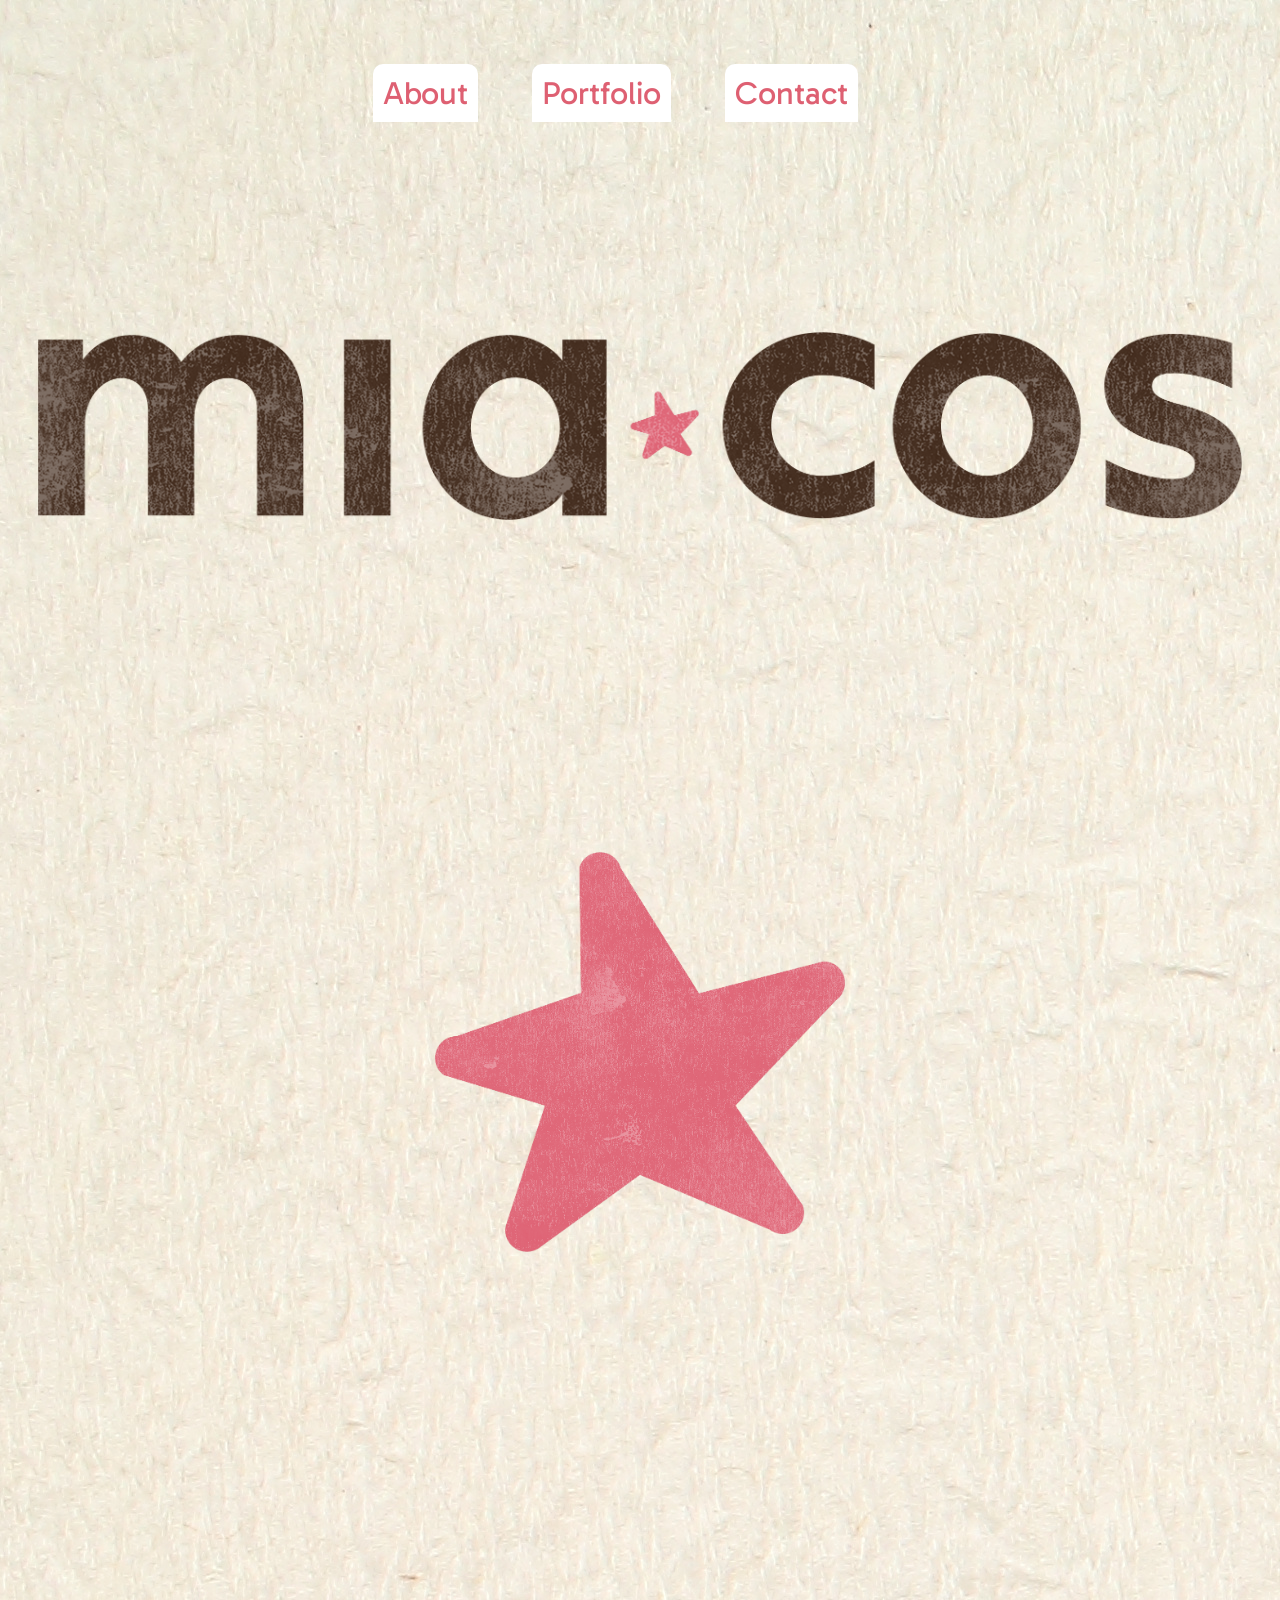
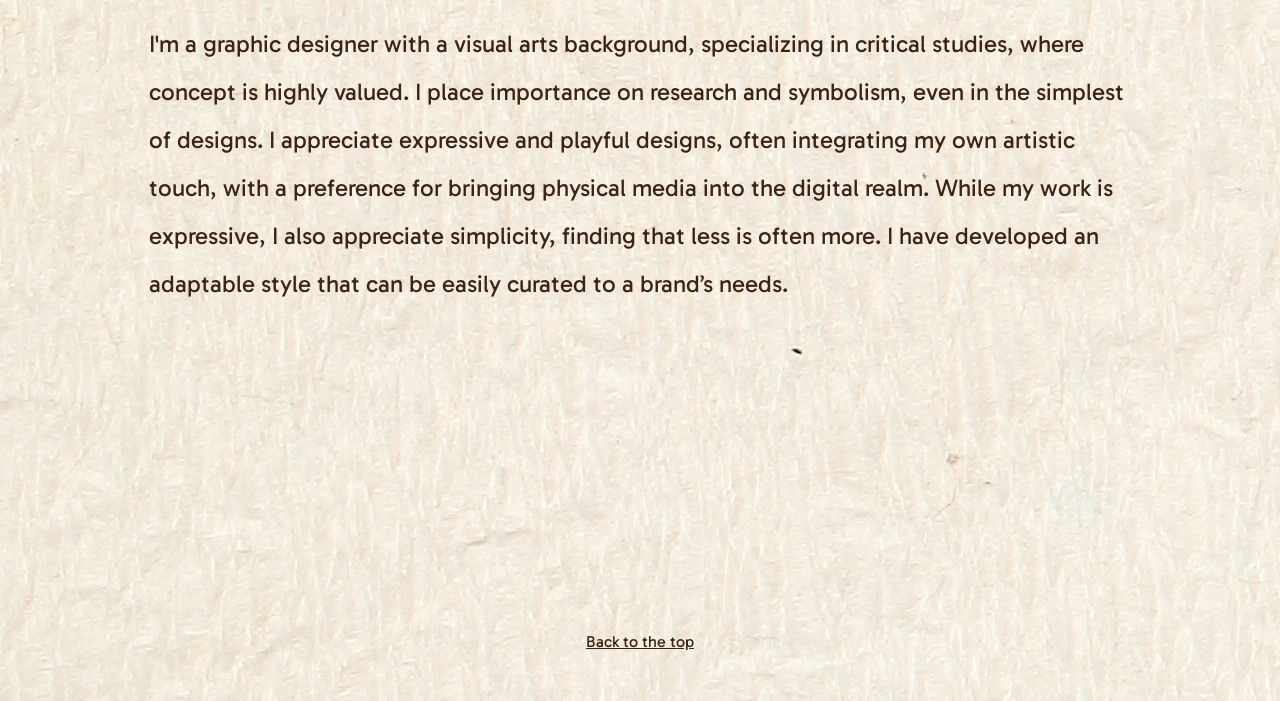
<file: index.html>
<!DOCTYPE html>
<html>
<head>
	<meta charset="utf-8">
	<meta name="author" content="Mia">
	<title>Mia's Portfolio</title>
<!-- This is an example of EXTERNAL styling -->

<link href="https://fonts.googleapis.com/css2?family=Beth+Ellen&family=Gabarito:wght@400..900&display=swap" rel="stylesheet">

<link rel="stylesheet" href="CSS/styles.css">

</head>

<body>
<header>
	<ul>
	<nav class="wrapper">
		<a href="index.html">About</a>
		<a href="work.html">Portfolio</a>
		<a href="contact.html">Contact</a>
	</nav>
	</ul>

<section class="homeBanner">
</section>

<section class="star">
	<img src="images/Pink.png" alt="pink star">
</section>

</header>
<main id="container">
	<section>
		<p>I'm a graphic designer with a visual arts background, specializing in critical studies, where concept is highly valued. I place importance on research and symbolism, even in the simplest of designs. I appreciate expressive and playful designs, often integrating my own artistic touch, with a preference for bringing physical media into the digital realm. While my work is expressive, I also appreciate simplicity, finding that less is often more. I have developed an adaptable style that can be easily curated to a brand’s needs.</p>
	</section>


</main>

<footer>
	<a href="#top">Back to the top </a>
</footer>

</body>
</html>
</file>
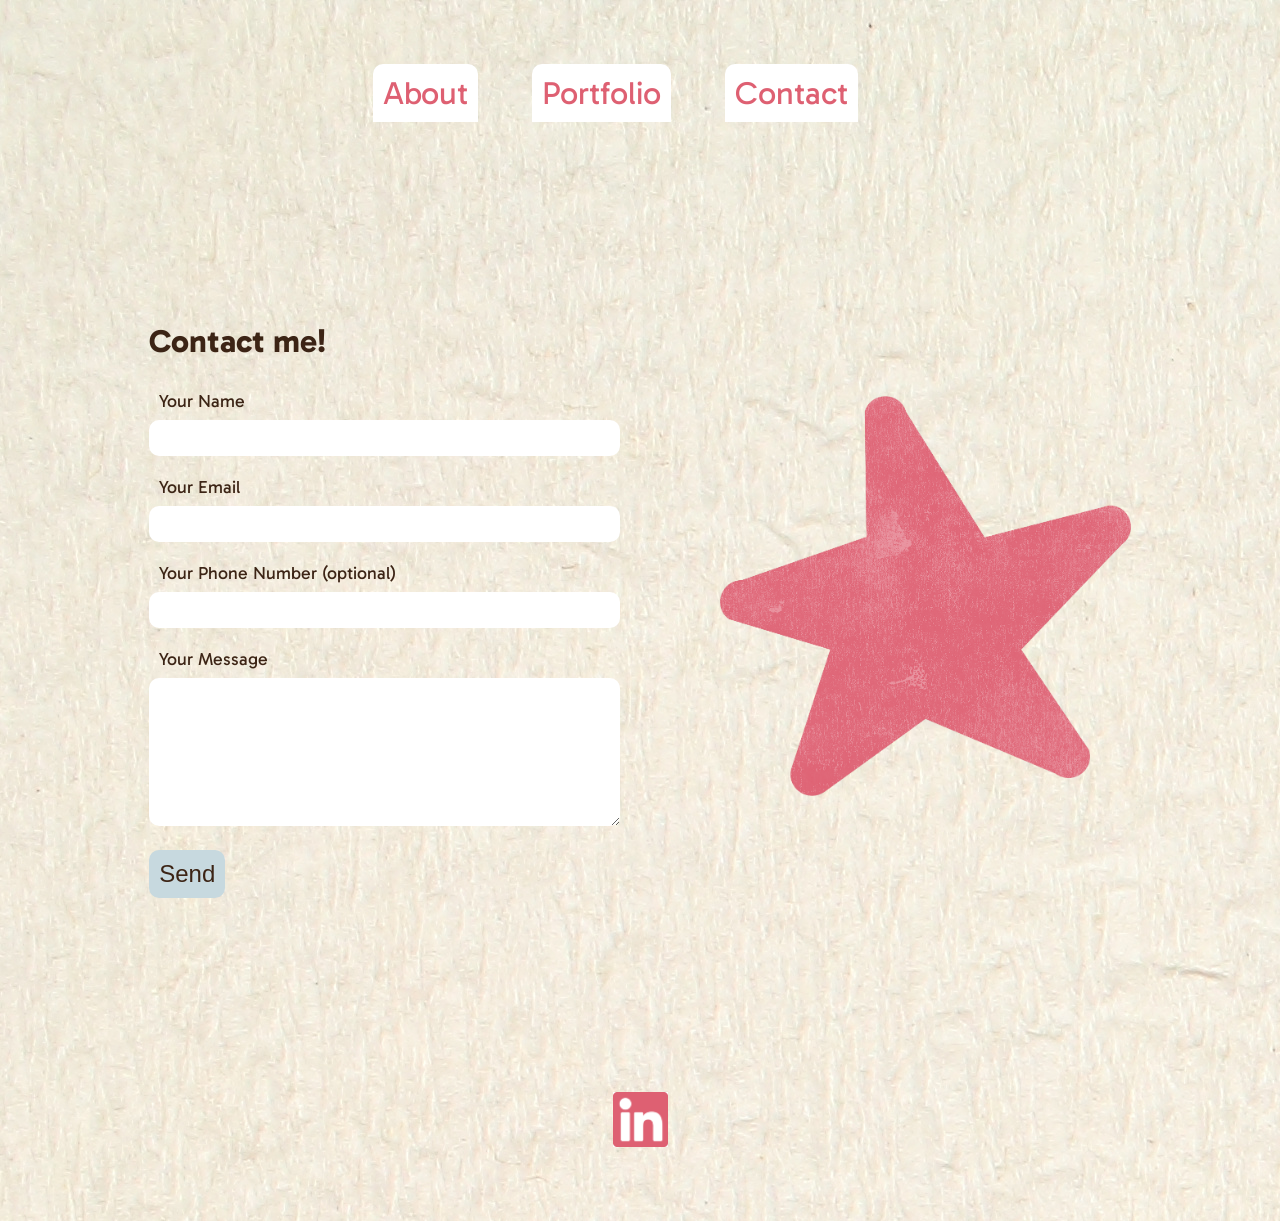
<file: contact.html>
<!DOCTYPE html>
<html>
<head>
	<meta charset="utf-8">
	<meta name="author" content="Mia">
	<title>Mia's Portfolio</title>

<link href="https://fonts.googleapis.com/css2?family=Beth+Ellen&family=Gabarito:wght@400..900&display=swap" rel="stylesheet">

<link rel="stylesheet" href="CSS/styles.css">

</head>

<body>
<header>
	<ul>
	<nav class="wrapper">
		<a href="index.html">About</a>
		<a href="work.html">Portfolio</a>
		<a href="contact.html">Contact</a>
	</nav>
	</ul>
</header>

<main id="container">
	<section class="formSection">
		<h1>Contact me!</h1>
		<form>
			<label>Your Name</label>
			<input type="text" required>

			<label>Your Email</label>
			<input type="email" required>

			<label>Your Phone Number (optional)</label>
			<input type="tel">

			<label>Your Message</label>
			<textarea rows="8"></textarea>

			<button>Send</button>
		</form>
	</section>

	<section class="star">
	<img src="images/Pink.png" alt="pink star">
</section>

		
</main>

<footer>
	<a href="https://www.linkedin.com/in/mia-coschignano-6a8749207/"><img src="images/linkedin.png" alt=""></a>
</footer>
</body>

</html>
</file>
<file: CSS/styles.css>
/* GLOBAL STYLING */

html {
	width: 100vw;
	height: 100vh;
}

* {
box-sizing: border-box;	
padding: 10px;
margin-bottom: 10px;
color: #3C2415;
	}


/* Star animation */

.star {
	display: flex;
	justify-content: center;
	height: 50vh;
	margin-top: 100px;

	animation-name: spin;
    animation-duration: 1s;
    animation-iteration-count: infinite;
	animation-direction: alternate-reverse;
	animation-duration: 2000ms;
	animation-timing-function: linear;
}

@keyframes spin {
    from {transform: rotate(-25deg);}
	to {transform: rotate(25deg);}
}

/*Styling for every page*/
.homeBanner {
	background-image: url(../images/Logo.png);
	background-repeat: no-repeat;
	background-size: 100%;
	height: 400px;
	align-items: center;
	background-position: relative;
	margin-top: 200px;
	margin-bottom: 20px;
}


body {
	background-image: url(../images/CardStock.jpeg);
}
#container {
	display: flex;
	justify-content: space-between;
	align-items: flex-start;
	flex-wrap: wrap;
	min-height: 100vh;
	align-content: center;
	width: 90%;
	margin: auto;
	padding: 40px;
}

h1 {
	text-align: center;
	font-size: 800%;
	font-family: Gabarito, sans-serif;
}

#container p {
	font-family: gabarito, sans-serif;
	font-size: 150%;
		padding: 10px;
		line-height: 2;
}

#container h2 {
	text-align: center;
}

/*Nav Menu Styling*/

nav ul {
	display: inline-flex;
	justify-content: space-between;
	flex-direction: row;
}

nav a {
	font-family: Gabarito, sans-serif;
	text-decoration: none;
	color: #DE6072;
	font-size: 2em;
	transition: all 200ms;
	margin-right: 50px;
	background-color: #FFFFFF;
	border-radius: 10px 10px 0px 0px;
}

nav a:hover {
	background-color: #C7D9DF;
}

footer {
	display: flex;
	justify-content: center;
	width: 100%;
	font-family: Gabarito, sans-serif;
}

footer img {
	align-items: center;
	width: 75px;
	height: 75px;
}

.wrapper {
	width:75%;
	margin: auto;
	text-align: center;
}

/*Home page Styling*/

.pageBackground {
	background-color: #0000;
}

.inspirations {
	flex-basis: 50%;
	margin: auto;
	display: flex;
	flex-direction: column;
	flex-grow: 1;
}

.inspirations:hover {
	transition: 1s;
	transform: scale(1.25);
	position: relative;
	z-index: 10;
}

.inspirations img {
	width: 100%;
	margin: auto;
}

/* Portfolio Page Styling */

#shortcut ul {
	display: flex;
	flex-direction: row;
	flex-wrap: wrap;
	justify-content: space-between;
	margin-bottom: 200px;
	align-items: center;
}

#shortcut a:hover {
	background-image: none;
	background-color: #DE6072;
}

#shortcut a {
	font-family: Gabarito, sans-serif;
	font-size: 200%;
	text-decoration: none;
	color: #ffffff;
	border-radius: 10px 10px 0px 0px;
	transition: all 200ms;
  	height: 250px;
  	width: 350px;
 	clip-path: polygon(0% 0%, 0% 100%, 100% 100%, 100% 11%, 46% 11%, 46% 0);
	align-items: center;
	padding: 50px;
	margin: 20px;
}

#album {
	background-image:url(../images/shortcuts/buttons.png) ;
	background-size: 350px 250px;
}

#menu {
	background-image: url(../images/shortcuts/menu.png);
	background-size: 350px 250px;
}

#book {
	background-image: url(../images/shortcuts/book.png);
	background-size: 350px 250px;
}

#type {
	background-image: url(../images/shortcuts/type.png);
	background-size: 350px 250px;
}

#tech {
	background-image: url(../images/shortcuts/tech.png);
	background-size: 350px 250px;
}

#ad {
	background-image: url(../images/shortcuts/ad.png);
	background-size: 350px 250px;
}


.subhead h2 {
	font-family: Gabarito, sans-serif;
	color: #3C2415;
	text-align: left;
	margin-left: 120px;
	font-size: 200%;
}

/* Contact Page Styling */


.contactHead {
	text-align: left;
	font-size: 200%;
	font-family: Gabarito, sans-serif;
}

.formSection {
	width: 50%;
	padding: 10px;
	flex-wrap: nowrap;
	align-items: center;
}

.formSection h1 {
	font-size: 200%;
	text-align: left;
}


label {
	font-family: Gabarito, sans-serif;
	font-size: 110%;
}

input, textarea {
	width: 100%;
	padding: 10px;
	margin-bottom: 20px;
	margin-top: 8px;
	border-radius: 10px;
	border:none;
	background-color: white;
	font-family: Lora, serif;
}

iframe {
	width: 100%;
	border-radius: 10px;
}

button {
	background-color: #C7D9DF;
	color: #3C2415;
	border: none;
	padding: 10px;
	border-radius: 10px;
	font-size: 150%;
	transition: all 1s;
}

button:hover {
	background-color: #00a700;
	box-shadow: 4px 4px 6px grey;
}

/*Media Queries*/

@media screen and (max-width: 1200px)
	{.wrapper {
		flex-direction: column;
	}

	.wrapper a {
		padding: 6px;
	}
	}
</file>
